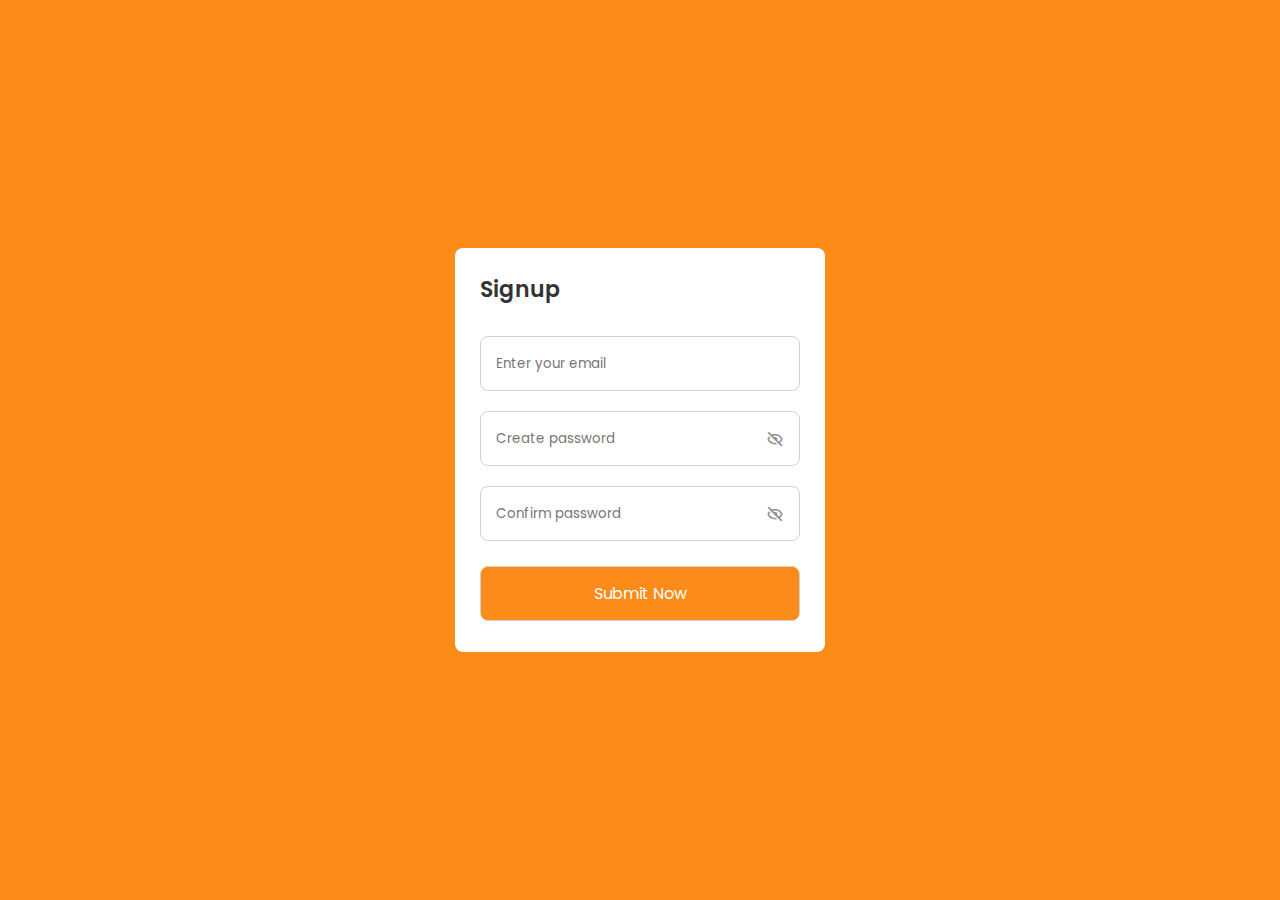
<file: form.html>
<!DOCTYPE html>

<html lang="en">
  <head>
    <meta charset="UTF-8" />
    <meta http-equiv="X-UA-Compatible" content="IE=edge" />
    <meta name="viewport" content="width=device-width, initial-scale=1.0" />
    <title>Email and Password Validation</title>

    <!-- CSS -->
    <link rel="stylesheet" href="form.css" />

    <!-- Boxicons CSS f-->
    <link
      href="https://unpkg.com/boxicons@2.1.2/css/boxicons.min.css"
      rel="stylesheet"
    />
  </head>
  <body>
    <div class="container">
      <header>Signup</header>
      <form action="./index.html">
        <div class="field email-field">
          <div class="input-field">
            <input type="email" placeholder="Enter your email" class="email" />
          </div>
          <span class="error email-error">
            <i class="bx bx-error-circle error-icon"></i>
            <p class="error-text">Please enter a valid email</p>
          </span>
        </div>
        <div class="field create-password">
          <div class="input-field">
            <input
              type="password"
              placeholder="Create password"
              class="password"
            />
            <i class="bx bx-hide show-hide"></i>
          </div>
          <span class="error password-error">
            <i class="bx bx-error-circle error-icon"></i>
            <p class="error-text">
              Please enter atleast 8 charatcer with number, symbol, small and
              capital letter.
            </p>
          </span>
        </div>
        <div class="field confirm-password">
          <div class="input-field">
            <input
              type="password"
              placeholder="Confirm password"
              class="cPassword"
            />
            <i class="bx bx-hide show-hide"></i>
          </div>
          <span class="error cPassword-error">
            <i class="bx bx-error-circle error-icon"></i>
            <p class="error-text">Password don't match</p>
          </span>
        </div>
        <div class="input-field button">
          <input type="submit" value="Submit Now" />
        </div>
      </form>
    </div>

    <!-- JavaScript -->
   <script src="form.js"></script>
  </body>
</html>
</file>
<file: form.css>
/* Google Fonts - Poppins */
@import url("https://fonts.googleapis.com/css2?family=Poppins:wght@300;400;500;600&display=swap");

* {
  margin: 0;
  padding: 0;
  box-sizing: border-box;
  font-family: "Poppins", sans-serif;
}
body {
  min-height: 100vh;
  display: flex;
  align-items: center;
  justify-content: center;
  background: #fc8b19;
}
.container {
  position: relative;
  max-width: 370px;
  width: 100%;
  padding: 25px;
  border-radius: 8px;
  background-color: #fff;
}
.container header {
  font-size: 22px;
  font-weight: 600;
  color: #333;
}
.container form {
  margin-top: 30px;
}
form .field {
  margin-bottom: 20px;
}
form .input-field {
  position: relative;
  height: 55px;
  width: 100%;
}
.input-field input {
  height: 100%;
  width: 100%;
  outline: none;
  border: none;
  border-radius: 8px;
  padding: 0 15px;
  border: 1px solid #d1d1d1;
}
.invalid input {
  border-color: #d93025;
}
.input-field .show-hide {
  position: absolute;
  right: 13px;
  top: 50%;
  transform: translateY(-50%);
  font-size: 18px;
  color: #919191;
  cursor: pointer;
  padding: 3px;
}
.field .error {
  display: flex;
  align-items: center;
  margin-top: 6px;
  color: #d93025;
  font-size: 13px;
  display: none;
}
.invalid .error {
  display: flex;
}
.error .error-icon {
  margin-right: 6px;
  font-size: 15px;
}
.create-password .error {
  align-items: flex-start;
}
.create-password .error-icon {
  margin-top: 4px;
}
.button {
  margin: 25px 0 6px;
}
.button input {
  color: #fff;
  font-size: 16px;
  font-weight: 400;
  background-color: #fc8b19;
  cursor: pointer;
  transition: all 0.3s ease;
}
.button input:hover {
  background-color: #343435;
}
</file>
